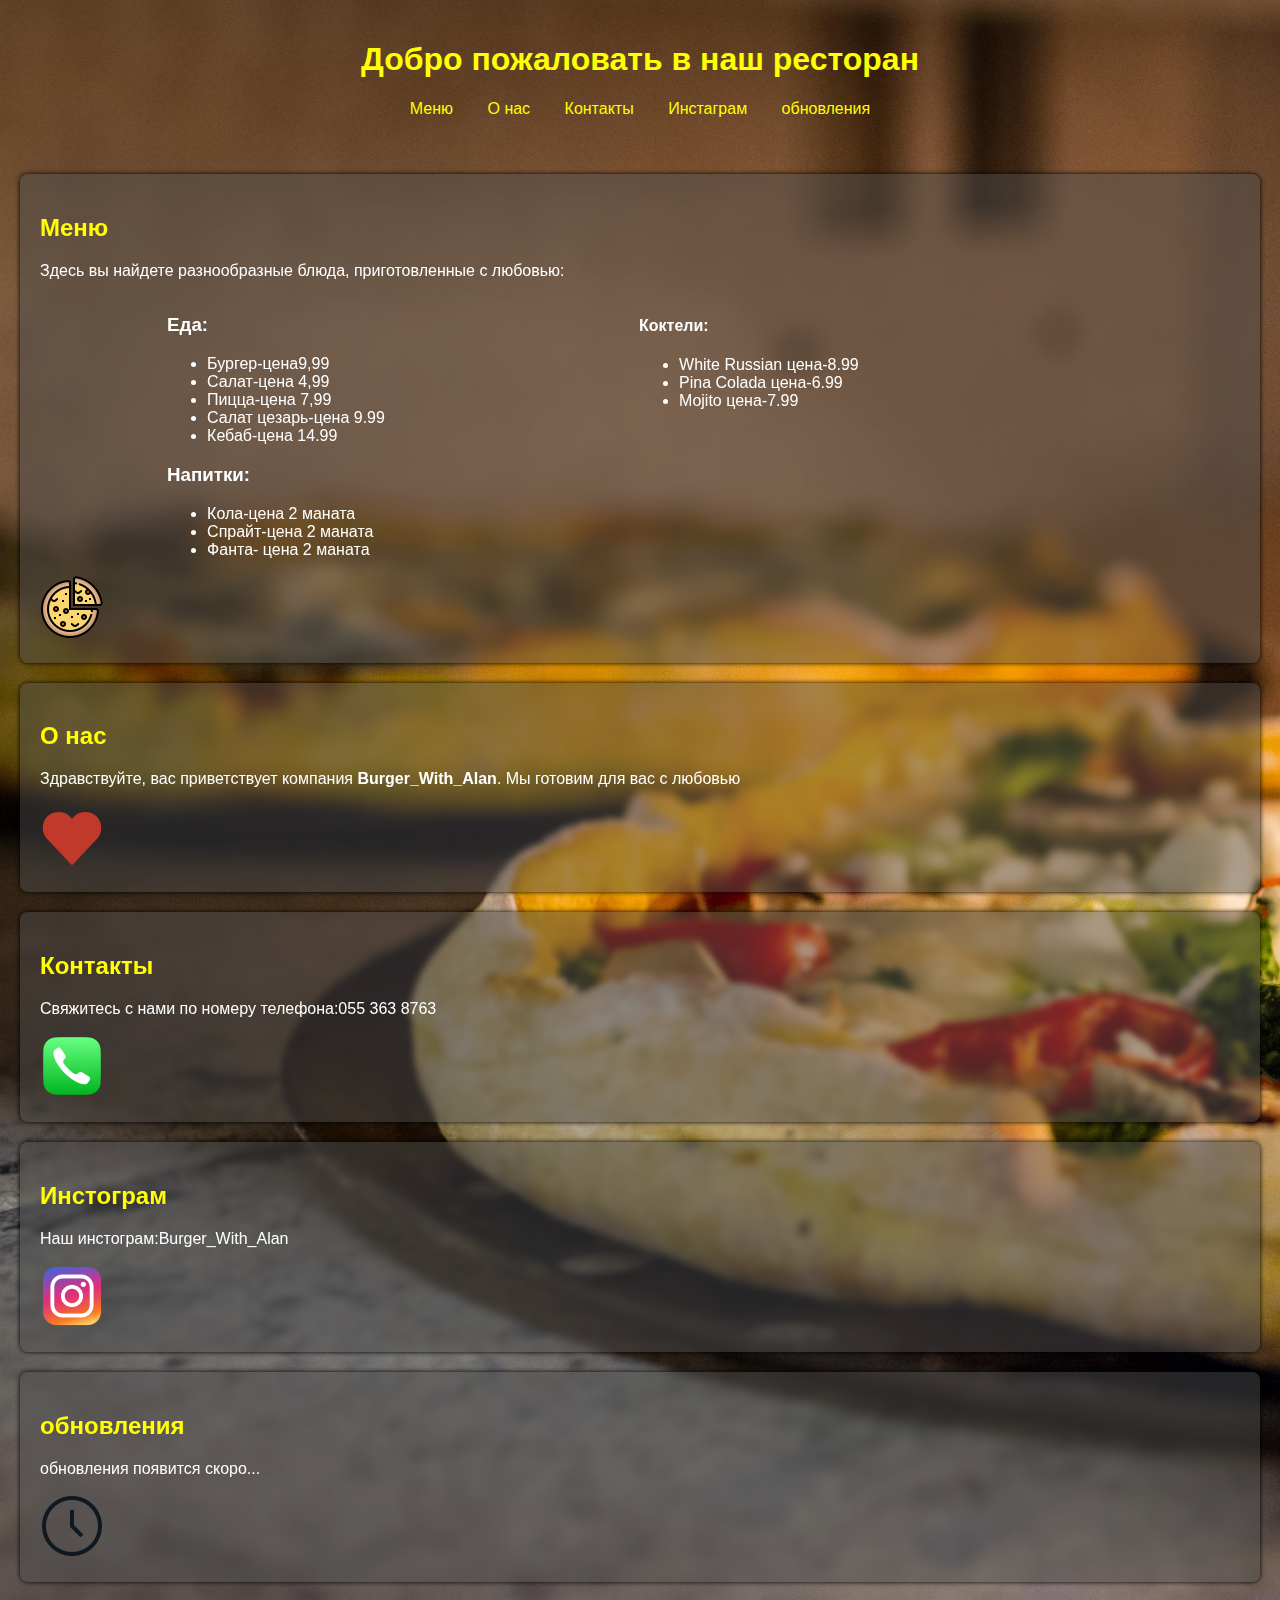
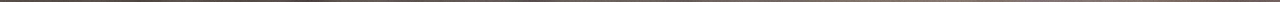
<file: index.html>
<!DOCTYPE html>
<html lang="ru">
<head>
    <meta charset="UTF-8">  
    <meta name="viewport" content="width=device-width, initial-scale=1.0">
    <title>Ресторан</title>
    <link rel="stylesheet" href="style.css">
</head>
<body>
    <header>
        <h1>Добро пожаловать в наш ресторан</h1>
        <nav>
            <ul>
                <li><a href="#menu">Меню</a></li>
                <li><a href="#about">О нас</a></li>
                <li><a href="#contact">Контакты</a></li>
                <li><a href="#instagram">Инстаграм</a></li>
                <li><a href="#update">обновления</a></li>
            </ul>
        </nav>
    </header>
    
    <section id="menu">
        <h2>Меню</h2>
        <p>Здесь вы найдете разнообразные блюда, приготовленные с любовью:</p>
        
        <div class="menu-container">
           
            <div>
                <h3>Еда:</h3>    
                <ul>
                    <li>Бургер-цена9,99</li>
                    <li>Салат-цена 4,99</li>
                    <li>Пицца-цена 7,99</li>
                    <li>Салат цезарь-цена 9.99 </li>
                    <li>Кебаб-цена 14.99</li>
                </ul>
    
        
    
                <h3>Напитки:</h3>
                <ul>
                    <li>Кола-цена 2 маната</li>
                    <li>Спрайт-цена 2 маната</li>
                    <li>Фанта- цена 2 маната</li>
                    
                    
               
            </ul>
    
             </div>

          <div>
            <h4>Коктели:</h4>
<ul>
<li>White Russian цена-8.99</li>
<li>Pina Colada цена-6.99</li>
<li>Mojito цена-7.99 </li>
</ul>
           </div>
           <div>

        
           </div>

         </div>
      
        <div><img src="./img/pizza 2.png" alt=""></div>
    </section>

    <section id="about">
       <div><h2>О нас</h2>
        <p>Здравствуйте, вас приветствует компания <strong>Burger_With_Alan</strong>. Мы готовим для вас с любовью</p></div>
        <div><img src="./img/299063_heart_icon.png" alt=""></div>
    </section>

    <section id="contact">
      <div> <h2>Контакты</h2>
    <p>Свяжитесь с нами по номеру телефона:055 363 8763</p></div>
    <div><img src="/img/phone.png" alt=""></div>
    </section>
    <section id="instagram">
       <div> <h2>Инстограм</h2>
        <p>Наш инстограм:Burger_With_Alan</p> </div>
       <div><img src="./img/instogram.png" alt=""></div>

         
    </section>
    <section id="update">
        <h2>обновления</h2>
        <p>обновления появится скоро...</p>
<div><img src="./img/3643779_clock_hour_ticker_time_times_icon.png" alt=""></div>

    </section>

    
</body>
</html>
</file>
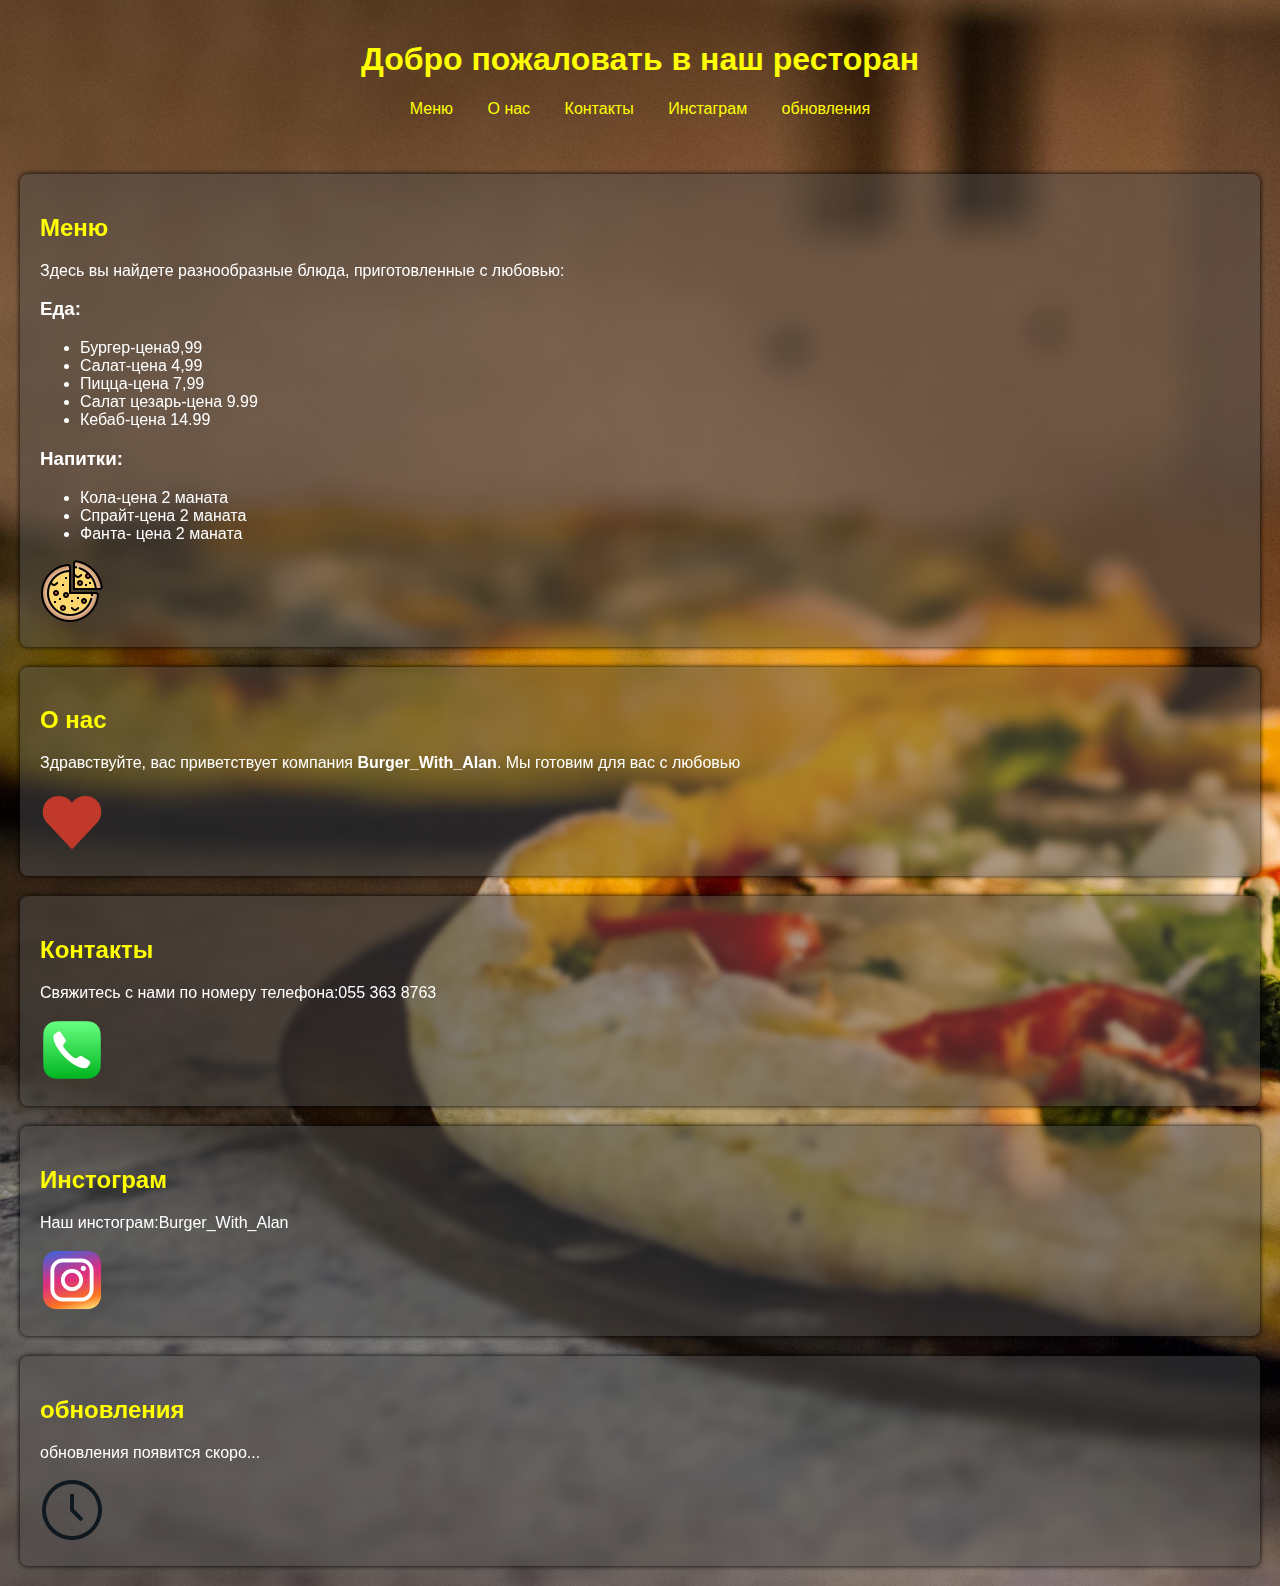
<file: indeh.html>
<!DOCTYPE html>
<html lang="ru">
<head>
    <meta charset="UTF-8">
    <meta name="viewport" content="width=device-width, initial-scale=1.0">
    <title>Ресторан</title>
    <link rel="stylesheet" href="style.css">
</head>
<body>
    <header>
        <h1>Добро пожаловать в наш ресторан</h1>
        <nav>
            <ul>
                <li><a href="#menu">Меню</a></li>
                <li><a href="#about">О нас</a></li>
                <li><a href="#contact">Контакты</a></li>
                <li><a href="#instagram">Инстаграм</a></li>
                <li><a href="#update">обновления</a></li>
            </ul>
        </nav>
    </header>
    
    <section id="menu">
        <h2>Меню</h2>
        <p>Здесь вы найдете разнообразные блюда, приготовленные с любовью:</p>
        <h3>Еда:</h3>


        <div>    
            <ul>
                <li>Бургер-цена9,99</li>
                <li>Салат-цена 4,99</li>
                <li>Пицца-цена 7,99</li>
                <li>Салат цезарь-цена 9.99 </li>
                <li>Кебаб-цена 14.99</li>
            </ul>

    

            <h3>Напитки:</h3>
            <ul>
                <li>Кола-цена 2 маната</li>
                <li>Спрайт-цена 2 маната</li>
                <li>Фанта- цена 2 маната</li>
                
                

           
        </ul>

        <div>
        <div><img src="./img/pizza 2.png" alt=""></div>
    </section>

    <section id="about">
       <div><h2>О нас</h2>
        <p>Здравствуйте, вас приветствует компания <strong>Burger_With_Alan</strong>. Мы готовим для вас с любовью</p></div>
        <div><img src="./img/299063_heart_icon.png" alt=""></div>
    </section>

    <section id="contact">
      <div> <h2>Контакты</h2>
    <p>Свяжитесь с нами по номеру телефона:055 363 8763</p></div>
    <div><img src="/img/phone.png" alt=""></div>
    </section>
    <section id="instagram">
       <div> <h2>Инстограм</h2>
        <p>Наш инстограм:Burger_With_Alan</p> </div>
       <div><img src="./img/instogram.png" alt=""></div>

         
    </section>
    <section id="update">
        <h2>обновления</h2>
        <p>обновления появится скоро...</p>
<div><img src="./img/3643779_clock_hour_ticker_time_times_icon.png" alt=""></div>

    </section>

    
</body>
</html>
</file>
<file: style.css>
body {
    font-family: Arial, sans-serif;
    background-color: #2c2c2c;
    background-image: url(./img/pizza-6478478.jpg);
    background-size: cover;
    color: #ffffff; 
    margin: 0;
    padding: 0;
}

header {
  
    padding: 20px;
    text-align: center;
}

#menu{
    box-shadow: 0px 0px 5px black;
}



#menu div::-webkit-scrollbar{
    display: none;

}



#about{
    box-shadow: 0px 0px 5px black;
}
#contact{
    box-shadow: 0px 0px 5px black;
}
#instagram{
    box-shadow: 0px 0px 5px black;
}
#update{
    box-shadow: 0px 0px 5px black;
}

h1 {
    color:yellow
}

nav ul {
    list-style-type: none   ;
    padding: 0;
}

nav ul li {
    display: inline;
    margin: 0 15px;
}

nav ul li a {
    color:yellow;
    text-decoration : none;
}

section {
    padding: 20px;
    background-color: #4d4d4d77; 
    margin: 20px;
    border-radius: 8px;
    backdrop-filter: blur(3px);
}

h2 {
    color:yellow
}

footer {
    background-color: #1a1a1a; 
    text-align: center;
    padding: 10px;
    position: relative;
    bottom: 0;
    width: 100%;
}


.menu-container{
   display: flex;
    flex-direction: row;
    justify-content: space-around;
}
</file>
